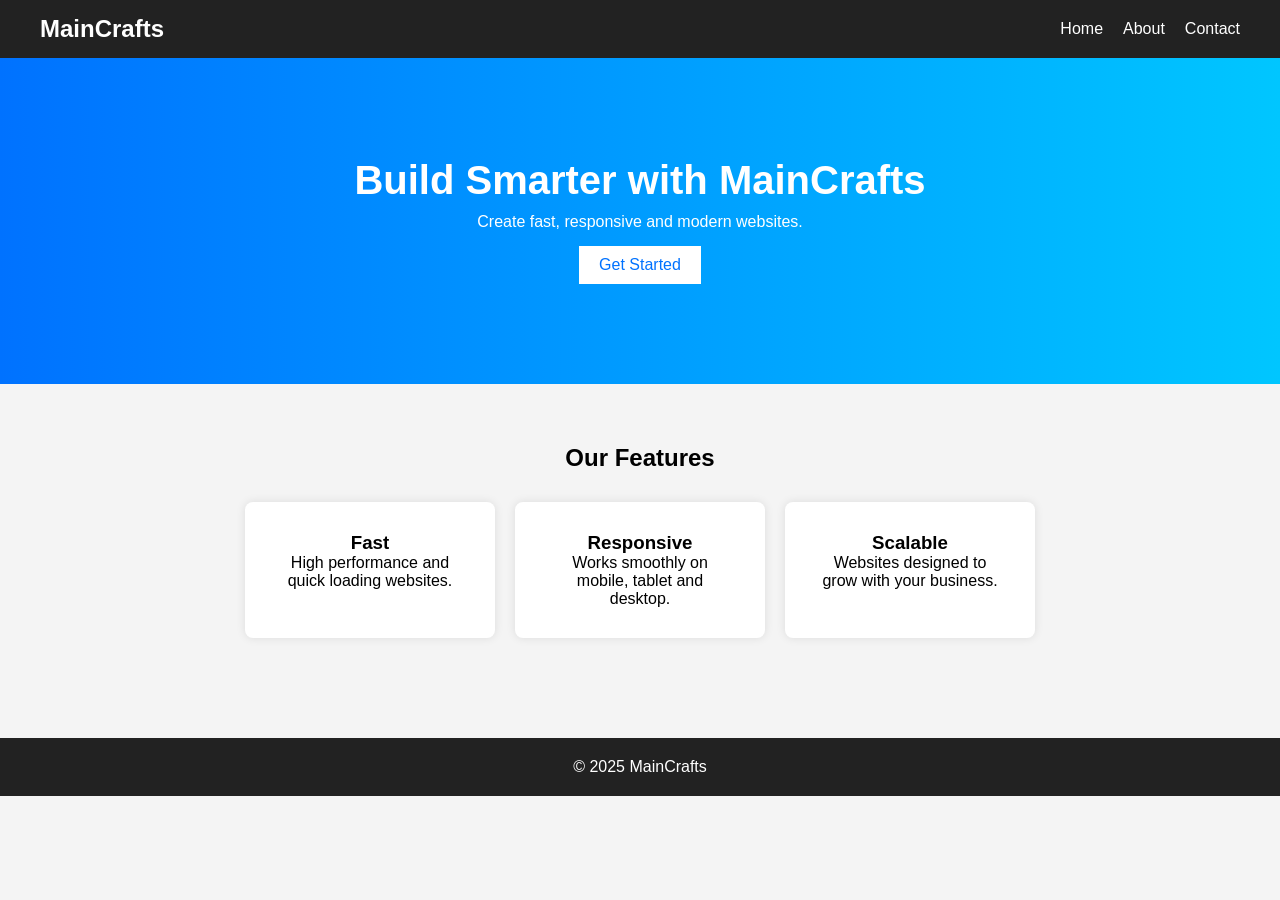
<file: index.html>
<!DOCTYPE html>
<html lang="en">
<head>
<meta charset="UTF-8">
<meta name="viewport" content="width=device-width, initial-scale=1.0">
<title>MainCrafts - Home</title>
<link rel="stylesheet" href="style.css">
</head>

<body>

<header>
<nav class="navbar">
<h2 class="logo">MainCrafts</h2>

<ul class="nav-links">
<li><a href="index.html">Home</a></li>
<li><a href="about.html">About</a></li>
<li><a href="contact.html">Contact</a></li>
</ul>

</nav>
</header>

<section class="hero">

<h1>Build Smarter with MainCrafts</h1>
<p>Create fast, responsive and modern websites.</p>

<a href="contact.html" class="btn">Get Started</a>

</section>

<section class="features">

<h2>Our Features</h2>

<div class="feature-box">

<div class="card">
<h3>Fast</h3>
<p>High performance and quick loading websites.</p>
</div>

<div class="card">
<h3>Responsive</h3>
<p>Works smoothly on mobile, tablet and desktop.</p>
</div>

<div class="card">
<h3>Scalable</h3>
<p>Websites designed to grow with your business.</p>
</div>

</div>

</section>

<footer>
<p>© 2025 MainCrafts</p>
</footer>

</body>
</html>
</file>
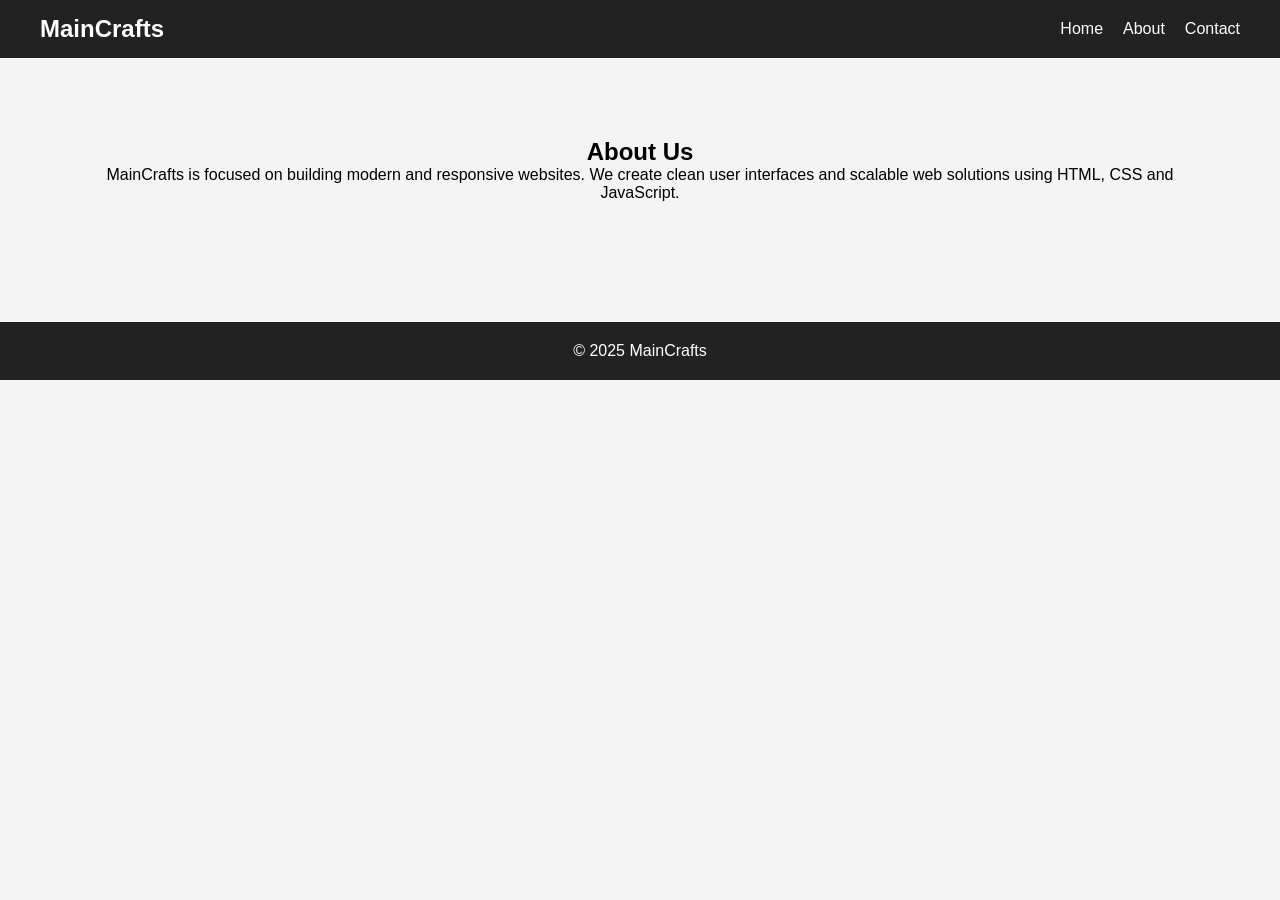
<file: about.html>
<!DOCTYPE html>
<html lang="en">
<head>
<meta charset="UTF-8">
<meta name="viewport" content="width=device-width, initial-scale=1.0">
<title>About - MainCrafts</title>
<link rel="stylesheet" href="style.css">
</head>

<body>

<header>
<nav class="navbar">

<h2 class="logo">MainCrafts</h2>

<ul class="nav-links">
<li><a href="index.html">Home</a></li>
<li><a href="about.html">About</a></li>
<li><a href="contact.html">Contact</a></li>
</ul>

</nav>
</header>

<section class="about">

<h1>About Us</h1>

<p>
MainCrafts is focused on building modern and responsive websites.
We create clean user interfaces and scalable web solutions using
HTML, CSS and JavaScript.
</p>

</section>

<footer>
<p>© 2025 MainCrafts</p>
</footer>

</body>
</html>
</file>
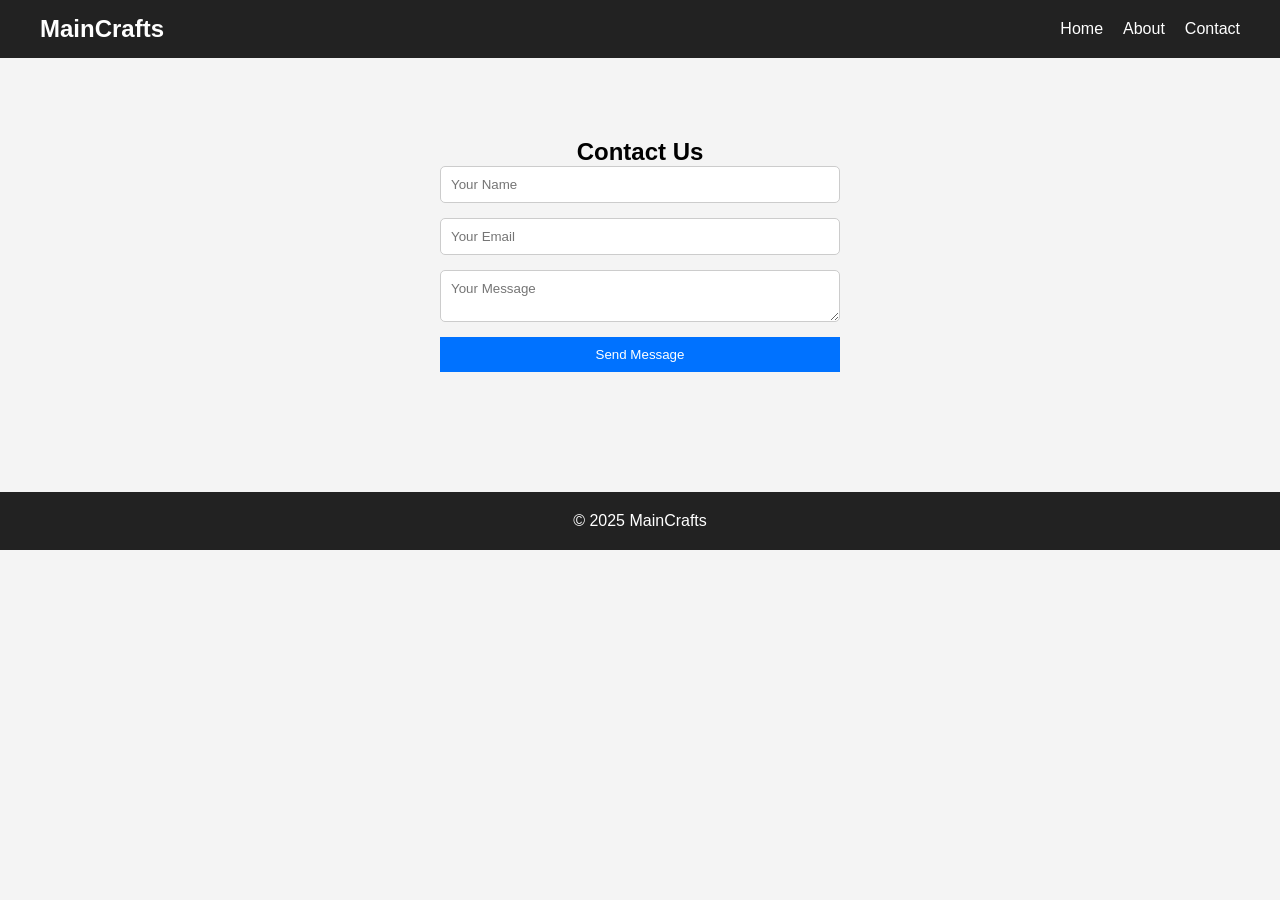
<file: contact.html>
<!DOCTYPE html>
<html lang="en">
<head>
<meta charset="UTF-8">
<meta name="viewport" content="width=device-width, initial-scale=1.0">
<title>Contact - MainCrafts</title>
<link rel="stylesheet" href="style.css">
</head>

<body>

<header>
<nav class="navbar">

<h2 class="logo">MainCrafts</h2>

<ul class="nav-links">
<li><a href="index.html">Home</a></li>
<li><a href="about.html">About</a></li>
<li><a href="contact.html">Contact</a></li>
</ul>

</nav>
</header>

<section class="contact">

<h1>Contact Us</h1>

<form id="contactForm">

<input type="text" id="name" placeholder="Your Name">

<input type="email" id="email" placeholder="Your Email">

<textarea id="message" placeholder="Your Message"></textarea>

<button type="submit">Send Message</button>

</form>

</section>

<footer>
<p>© 2025 MainCrafts</p>
</footer>

<script src="script.js"></script>

</body>
</html>
</file>
<file: style.css>
*{
margin:0;
padding:0;
box-sizing:border-box;
font-family:Arial;
}

body{
background:#f4f4f4;
}

/* NAVBAR */

.navbar{
display:flex;
justify-content:space-between;
align-items:center;
background:#222;
color:white;
padding:15px 40px;
}

.nav-links{
list-style:none;
display:flex;
gap:20px;
}

.nav-links a{
color:white;
text-decoration:none;
}

.nav-links a:hover{
color:#00c6ff;
}

/* HERO */

.hero{
text-align:center;
padding:100px 20px;
background:linear-gradient(to right,#0072ff,#00c6ff);
color:white;
}

.hero h1{
font-size:40px;
margin-bottom:10px;
}

.btn{
display:inline-block;
padding:10px 20px;
background:white;
color:#0072ff;
text-decoration:none;
margin-top:15px;
}

/* FEATURES */

.features{
text-align:center;
padding:60px 20px;
}

.feature-box{
display:flex;
justify-content:center;
gap:20px;
flex-wrap:wrap;
margin-top:30px;
}

.card{
background:white;
padding:30px;
width:250px;
border-radius:8px;
box-shadow:0 0 10px rgba(0,0,0,0.1);
}

/* ABOUT */

.about{
padding:80px;
text-align:center;
}

/* CONTACT */

.contact{
padding:80px;
text-align:center;
}

form{
max-width:400px;
margin:auto;
display:flex;
flex-direction:column;
gap:15px;
}

input, textarea{
padding:10px;
border:1px solid #ccc;
border-radius:5px;
}

button{
padding:10px;
background:#0072ff;
color:white;
border:none;
cursor:pointer;
}

/* FOOTER */

footer{
background:#222;
color:white;
text-align:center;
padding:20px;
margin-top:40px;
}

/* RESPONSIVE */

@media(max-width:768px){

.navbar{
flex-direction:column;
gap:10px;
}

.feature-box{
flex-direction:column;
align-items:center;
}

}
</file>
